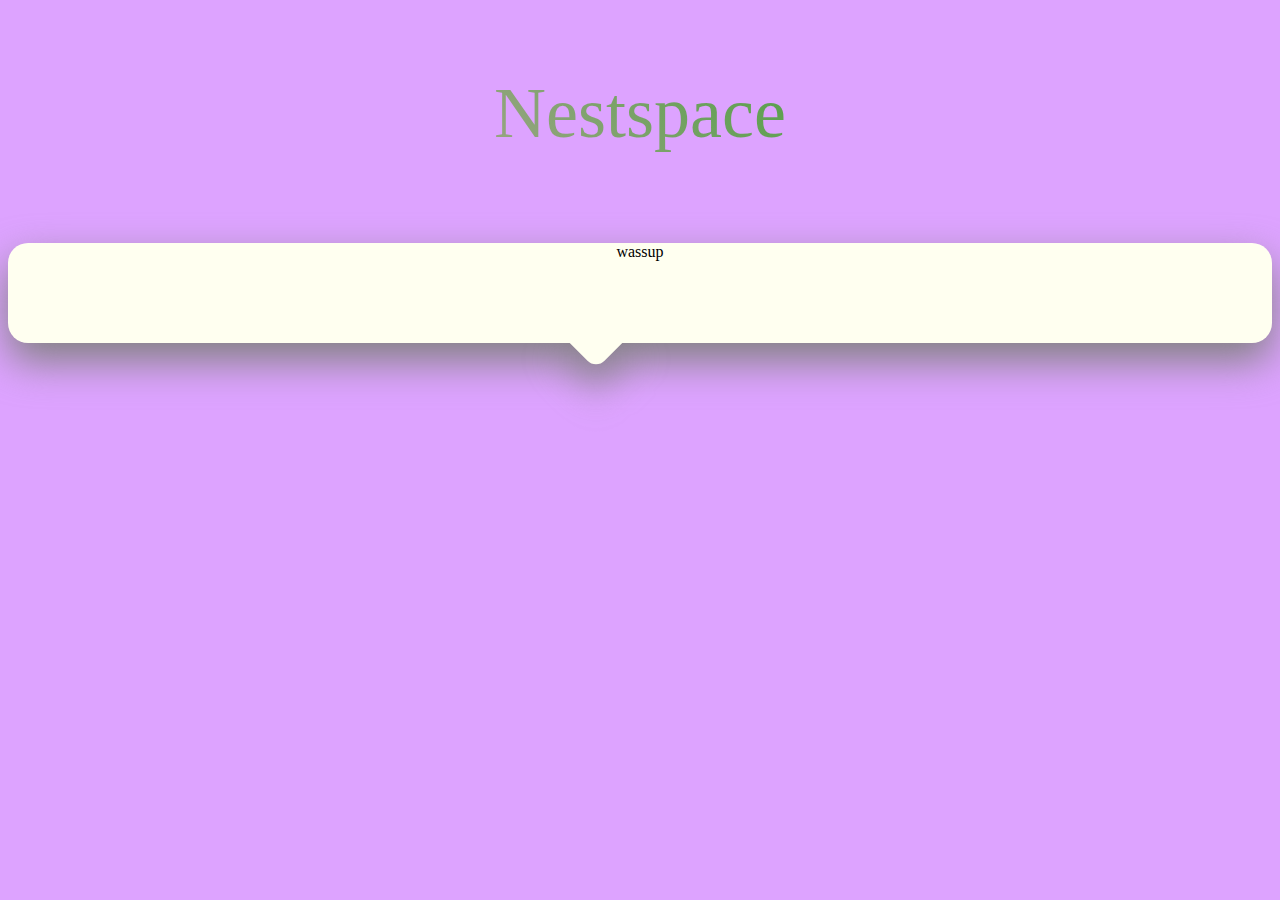
<file: index.html>
<!DOCTYPE html>
<html>
    <head>
        <title>Example</title>
        <link rel="stylesheet" href="index.css">
    </head>
    <body>
      <p style='font-size: 72px;
  background: -webkit-linear-gradient(45deg, #efabcd, #009900);
  -webkit-background-clip: text;
  -webkit-text-fill-color: transparent;
  text-align: center;'>Nestspace</p>
      <div style='height:100px; width: 100%'>
        <my-bubble>
        <p>wassup</p>
        </my-bubble>
      </div>
      <div style='height:50px'></div>
      <div style='height:100px; width: 50%; margin: auto'>
        <my-avatar 
          src="https://media.tenor.com/-wrmUJrUbeoAAAAC/emoji-disintergrating.gif" 
        ></my-avatar>
        <my-avatar 
          src="https://i.kym-cdn.com/entries/icons/original/000/037/410/coverbird.jpg" 
        ></my-avatar>
        <my-avatar 
          src="https://www.southcoasttoday.com/gcdn/authoring/2012/10/17/NSTT/ghows-NB-6b3997ec-933b-481d-80a2-074a87a5d45a-9aabacc5.jpeg?width=1200&disable=upscale&format=pjpg&auto=webp" 
        ></my-avatar>
      </div>
    </body>
  <script type="module">
    import {Avatar} from '/components/avatar/avatar.js';
    customElements.define('my-avatar', Avatar);
    import {Bubble} from '/components/bubble/bubble.js';
    customElements.define('my-bubble', Bubble);
  </script>
</html>
</file>
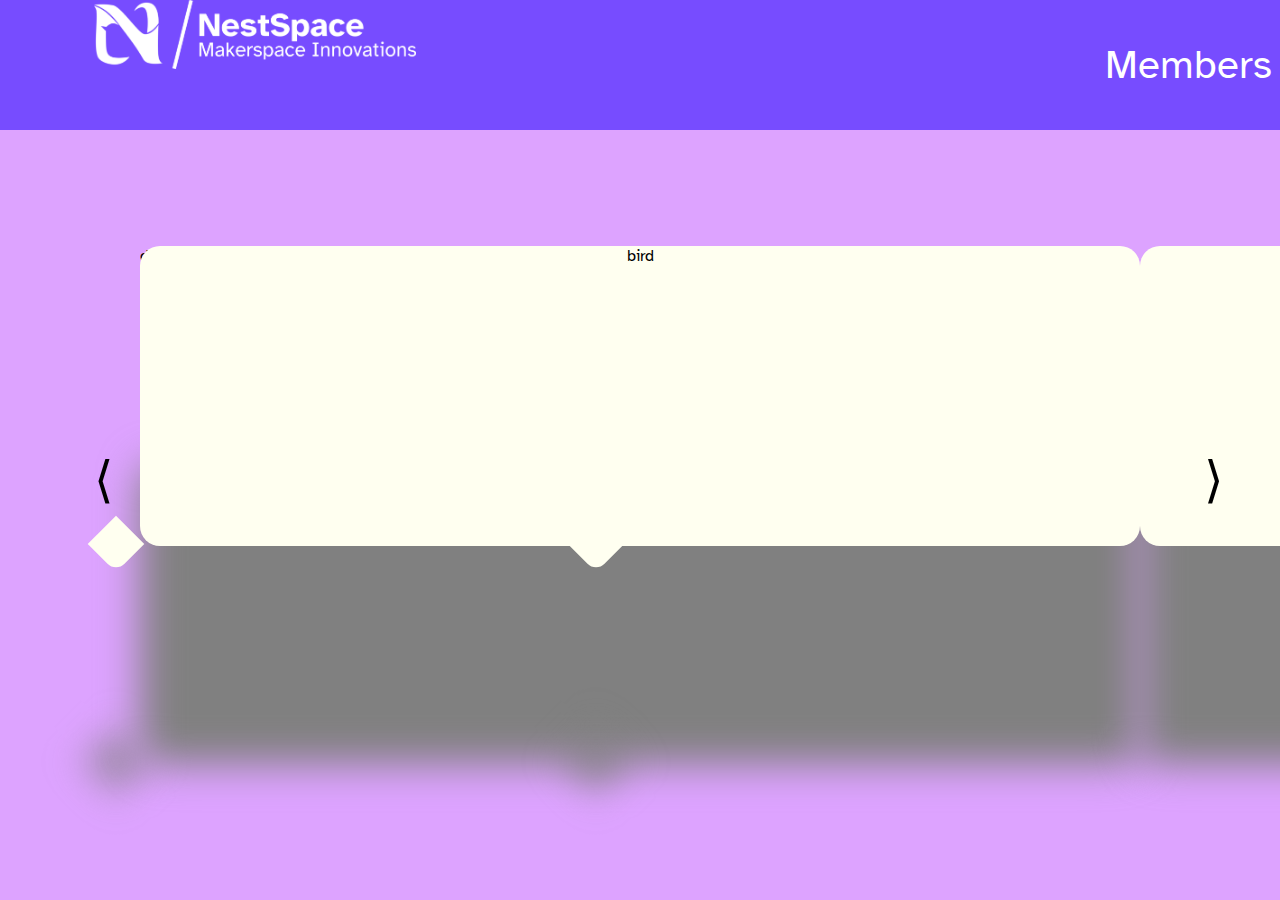
<file: members.html>
<!DOCTYPE html>
<html>
    <head>
        <title>Members</title>
        <link rel="stylesheet" href="members.css">
        <link href='https://fonts.googleapis.com/css?family=Atkinson Hyperlegible' rel='stylesheet'>
    </head>
    <body>
    <my-banner title="Members"></my-banner>
      <div style='height:100%; width: 80%; max-width: 1000px; margin: auto'>
    <button class='left-button' onclick='
        var elems = document.getElementsByClassName("animate-bubble-disappear");
         if (elems.length > 0) {
            var elm = elems[elems.length - 1];
            var newone = elm.cloneNode(true);
            newone.className = "animate-bubble-appear";
            elm.parentNode.replaceChild(newone, elm);
         }
        var elems = document.getElementsByClassName("animate-avatar-disappear");
         if (elems.length > 0) {
            var elm = elems[elems.length - 1];
            var newone = elm.cloneNode(true);
            newone.className = "animate-avatar-appear";
            elm.parentNode.replaceChild(newone, elm);
         }
        '>&LeftAngleBracket;</button>
    <button class='right-button' onclick='
         var elems = document.getElementsByClassName("animate-bubble-appear");
         if (elems.length > 1) {
            var elm = elems[0];
            var newone = elm.cloneNode(true);
            newone.className = "animate-bubble-disappear";
            elm.parentNode.replaceChild(newone, elm);
         }
         var elems = document.getElementsByClassName("animate-avatar-appear");
         if (elems.length > 1) {
            var elm = elems[0];
            var newone = elm.cloneNode(true);
            newone.className = "animate-avatar-disappear";
            elm.parentNode.replaceChild(newone, elm);
         }
        '>&RightAngleBracket;</button>
      <div class='bubblescontainer' style='height:300px; width: 1000%'>
        <div class='animate-bubble-appear' style='height: 100%; width: 0%; float: left'>
        <my-bubble>
        <p>disintegaring</p>
        </my-bubble>
        </div>
        <div class='animate-bubble-appear' style='height: 100%; width: 10%; float: left'>
        <my-bubble>
        <p>bird</p>
        </my-bubble>
        </div>
        <div class='animate-bubble-appear' style='height: 100%; width: 10%; float: left'>
        <my-bubble>
        <p>HELLO</p>
        </my-bubble>
        </div>
      </div>
      <div style='height:50px'></div>
      <div class='avatarscontainer' style='height:100px; width: 80%; margin: auto'>
        <div class='animate-avatar-appear' style='height:100px; width:100px; float: left'>
        <my-avatar 
          src="https://media.tenor.com/nYdAr6rffx0AAAAC/an-emoji-disintegrating-in-pain.gif" 
        ></my-avatar>
        </div>
        <div class='animate-avatar-appear' style='height:100px; width:100px; float:left'>
        <my-avatar 
          src="https://i.kym-cdn.com/entries/icons/original/000/037/410/coverbird.jpg" 
        ></my-avatar>
        </div>
        <div class='animate-avatar-appear' style='height:100px; width:100px; float:left'>
        <my-avatar 
          src="https://www.southcoasttoday.com/gcdn/authoring/2012/10/17/NSTT/ghows-NB-6b3997ec-933b-481d-80a2-074a87a5d45a-9aabacc5.jpeg?width=1200&disable=upscale&format=pjpg&auto=webp" 
        ></my-avatar>
        </div>
      </div>
      </div>
    </body>
  <script type="module">
    import {Avatar} from '/components/avatar/avatar.js';
    customElements.define('my-avatar', Avatar);
    import {Bubble} from '/components/bubble/bubble.js';
    customElements.define('my-bubble', Bubble);
    import {Banner} from '/components/banner/banner.js';
    customElements.define('my-banner', Banner);
  </script>
</html>
</file>
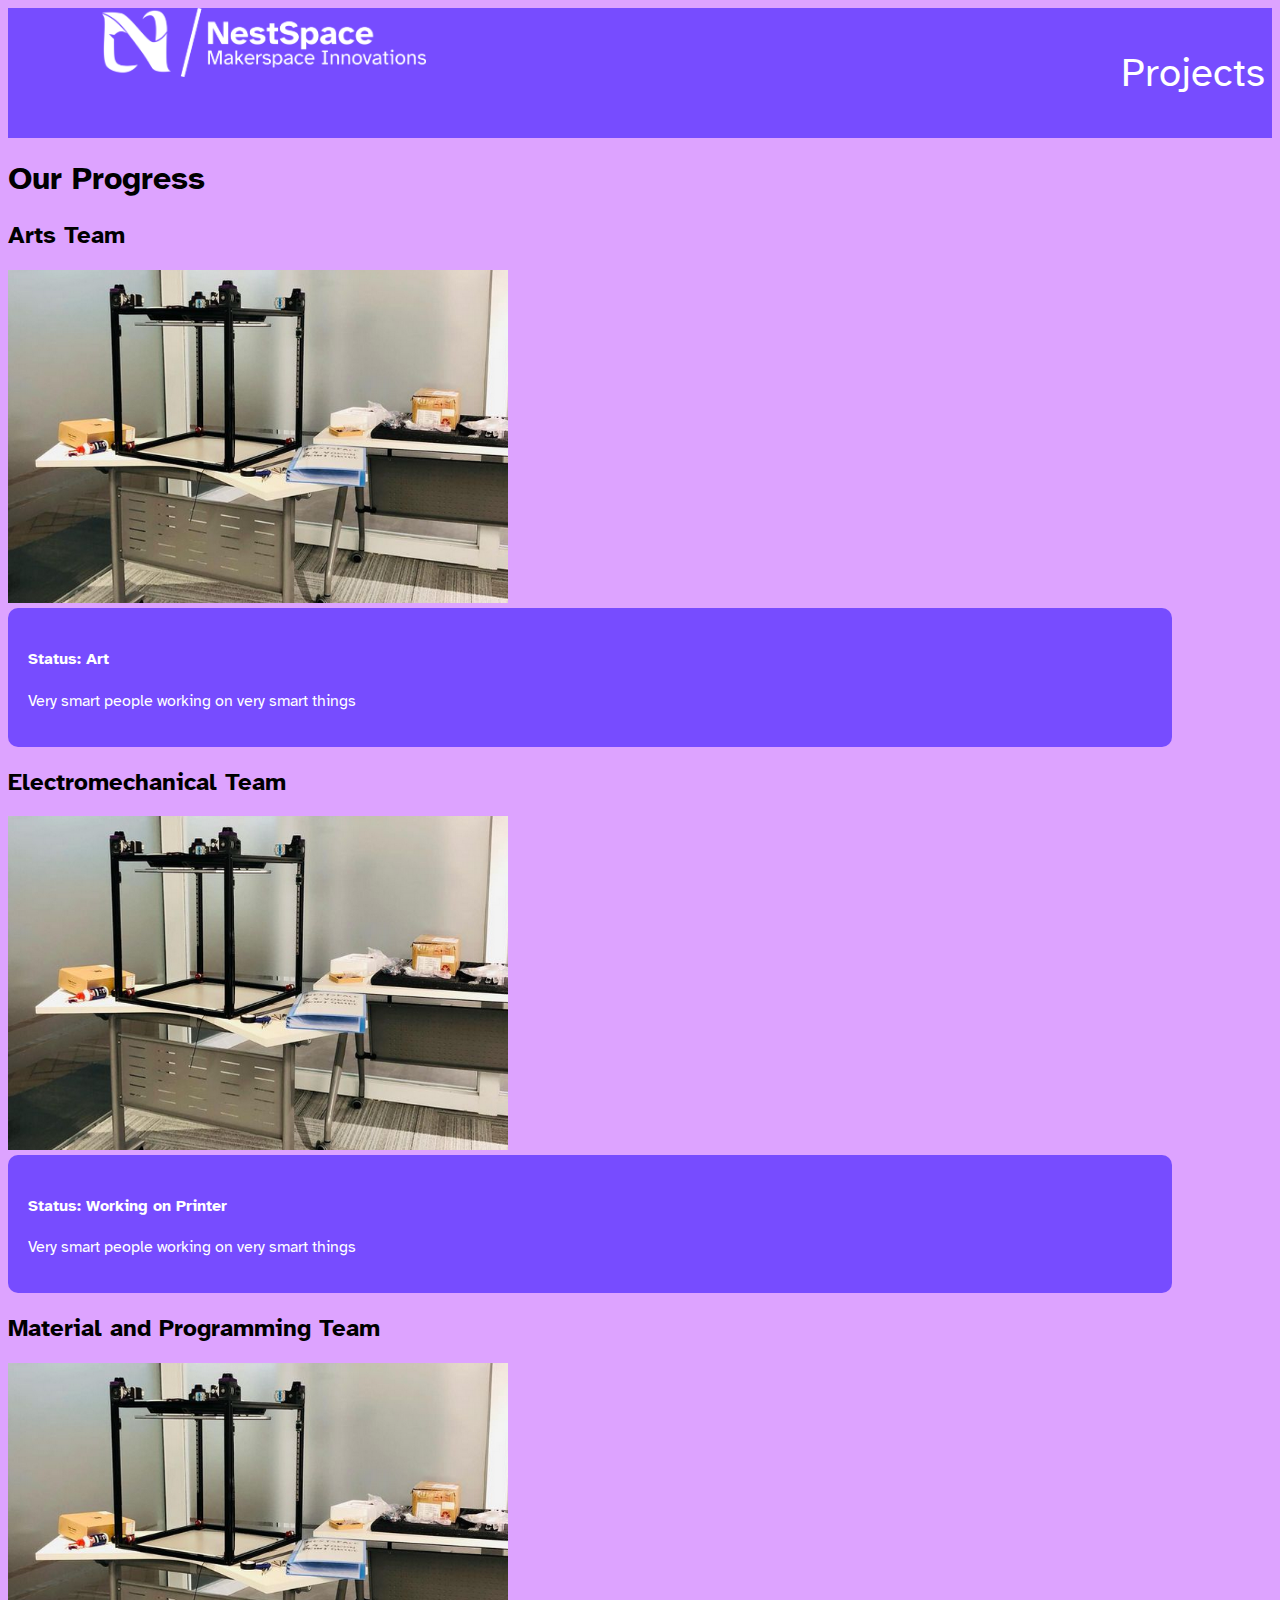
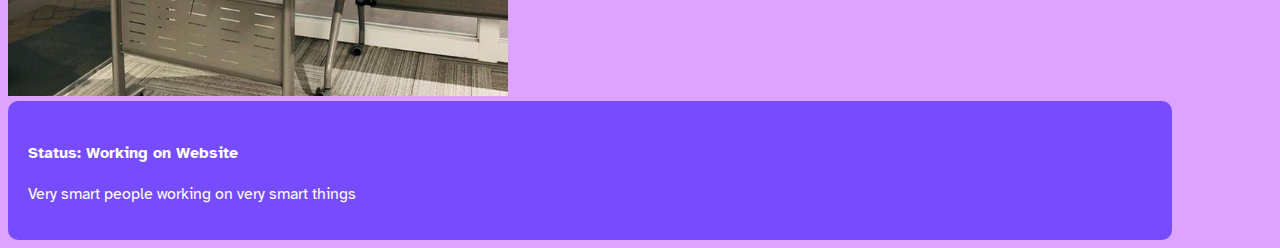
<file: projects.html>
<!DOCTYPE html>
<html>
    <head>
        <title>Projects development</title>
        <link rel="stylesheet" href="projects.css">
        <link href='https://fonts.googleapis.com/css?family=Atkinson Hyperlegible' rel='stylesheet'>
    </head>
    <body>
    <my-banner title="Projects"></my-banner>
    <h1>Our Progress</h1>

    <h2> Arts Team </h2>
    <img class="photo" src="/assets/image1.png"><img>
    <div class="text-block">
        <h4>Status: Art</h4>
        <p>Very smart people working on very smart things</p>
    </div>


    <h2> Electromechanical Team </h2>
    <img class="photo" src="/assets/image1.png"><img>
    <div class="text-block">
        <h4>Status: Working on Printer</h4>
        <p>Very smart people working on very smart things</p>
    </div>
    <h2> Material and Programming Team </h2>
    <img class="photo" src="/assets/image1.png"><img>
    <div class="text-block">
        <h4>Status: Working on Website</h4>
        <p>Very smart people working on very smart things</p>
    </div>


    </body>


    <script type="module">
        import {Banner} from '/components/banner/banner.js';
        customElements.define('my-banner', Banner);
    </script>
</html>
</file>
<file: index.css>
body {
	background: rgba(221,163,255,1);
}
</file>
<file: members.css>
body {
	background: rgba(221,163,255,1);
    margin: 0;
    font-family: 'Atkinson Hyperlegible';
    overflow-x: hidden;
    width: 100%;
}
@keyframes avatardisappear {
    from {
        width: 100px;
        opacity: 1;
    }
    to {
        width: 0px;
        opacity: 0;
    }
}
@keyframes bubbledisappear {
    from {
        width: 10%;
        opacity: 1;
    }
    to {
        width: 0%;
        opacity: 0;
    }
}
.animate-avatar-disappear {
    animation-name: avatardisappear;
    animation-duration: 0.5s;
    animation-fill-mode: both;
    animation-direction: normal;
}
.animate-avatar-appear {
    animation-name: avatardisappear;
    animation-duration: 0.5s;
    animation-fill-mode: both;
    animation-direction: reverse;
}
.animate-bubble-disappear {
    animation-name: bubbledisappear;
    animation-duration: 0.5s;
    animation-fill-mode: both;
    animation-direction: normal;
}
.animate-bubble-appear {
    animation-name: bubbledisappear;
    animation-duration: 0.5s;
    animation-fill-mode: both;
    animation-direction: reverse;
}
button {
    background-color: transparent;
    background-repeat: no-repeat;
    border: none;
    cursor: pointer;
    overflow: hidden;
    outline: none;
}
.left-button {
    position: relative;
    width: 10%;
    height: 100px;
    left: calc(-10% - 20px);
    top: 300px;
    font-size: 50px;
    text-align: right;
    z-index: 999;
}
.right-button {
    position: relative;
    width: 10%;
    height: 100px;
    left: calc(90% + 20px);
    top: 300px;
    font-size: 50px;
    z-index: 999;
}
</file>
<file: projects.css>
body{
    font-family: 'Atkinson Hyperlegible';
}

h1{
    color:rgba(0,0,0,1);
}

h2{
    color:rgba(0,0,0,1);
}

.photo{

    height:auto;
    width:500px;
    aspect-ratio: 3 / 2; 
    object-fit: cover;

}

.text-block {
    background-color: rgba(119,76,255,1);
    color: white;
    padding-left: 20px;
    padding-right: 20px;
    padding-top: 20px;
    padding-bottom: 20px;
    margin-right: 100px;
    height: auto;
    display: block;
    border-radius: 10px 10px 10px 10px;
  }

body {
	background: rgba(221,163,255,1);
}
</file>
